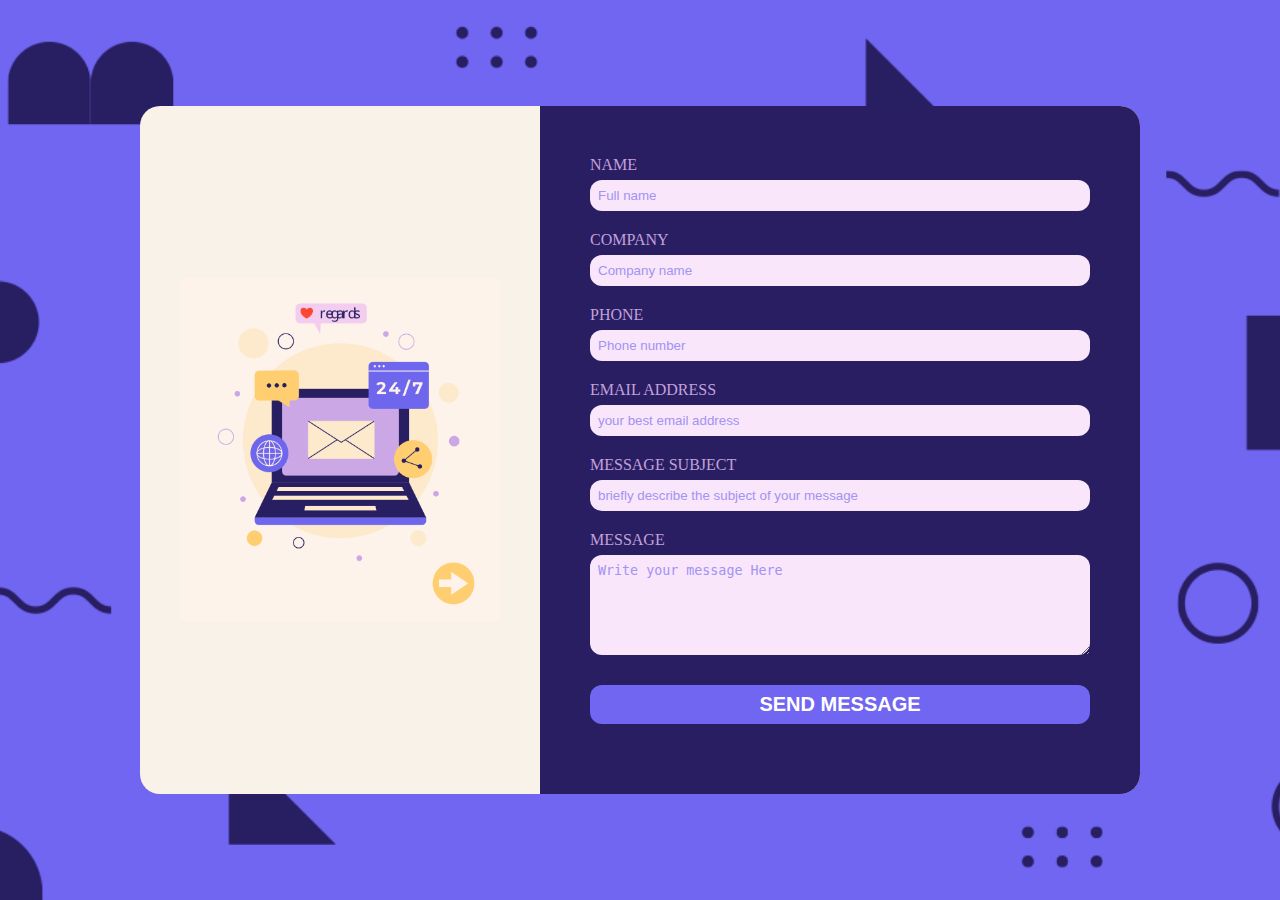
<file: contacto.html>
<!DOCTYPE html>
<html lang="es">
<head>
    <meta charset="UTF-8">
    <meta name="viewport" content="width=device-width, initial-scale=1.0">
    <title>Document</title>
    <link rel="stylesheet" href="css/contacto.css">
</head>
<body>
    <main class="main">
        <section class="contenido">
            <div class="izquierda">
                <img src="img/imagen1.png" alt="">

            </div>

            <div class="derecha">

                <form action="" class="formulario">

                    <p>NAME</p>
                <input type="text" placeholder="Full name">

                <p>COMPANY</p>
                <input type="text" placeholder="Company name">

                <p>PHONE</p>
                <input type="text" placeholder="Phone number">

                <p>EMAIL ADDRESS</p>
                <input type="text" placeholder="your best email address">

                <p>MESSAGE SUBJECT</p>
                <input type="text" placeholder="briefly describe the subject of your message">

                <p>MESSAGE</p>
                <textarea name="" id="" cols="30" rows="10" placeholder="Write your message Here"></textarea> 

                <input class="boton" type="submit" value="SEND MESSAGE">

                </form>

                

            </div>

        </section>
    </main>
    
</body>
</html>
</file>
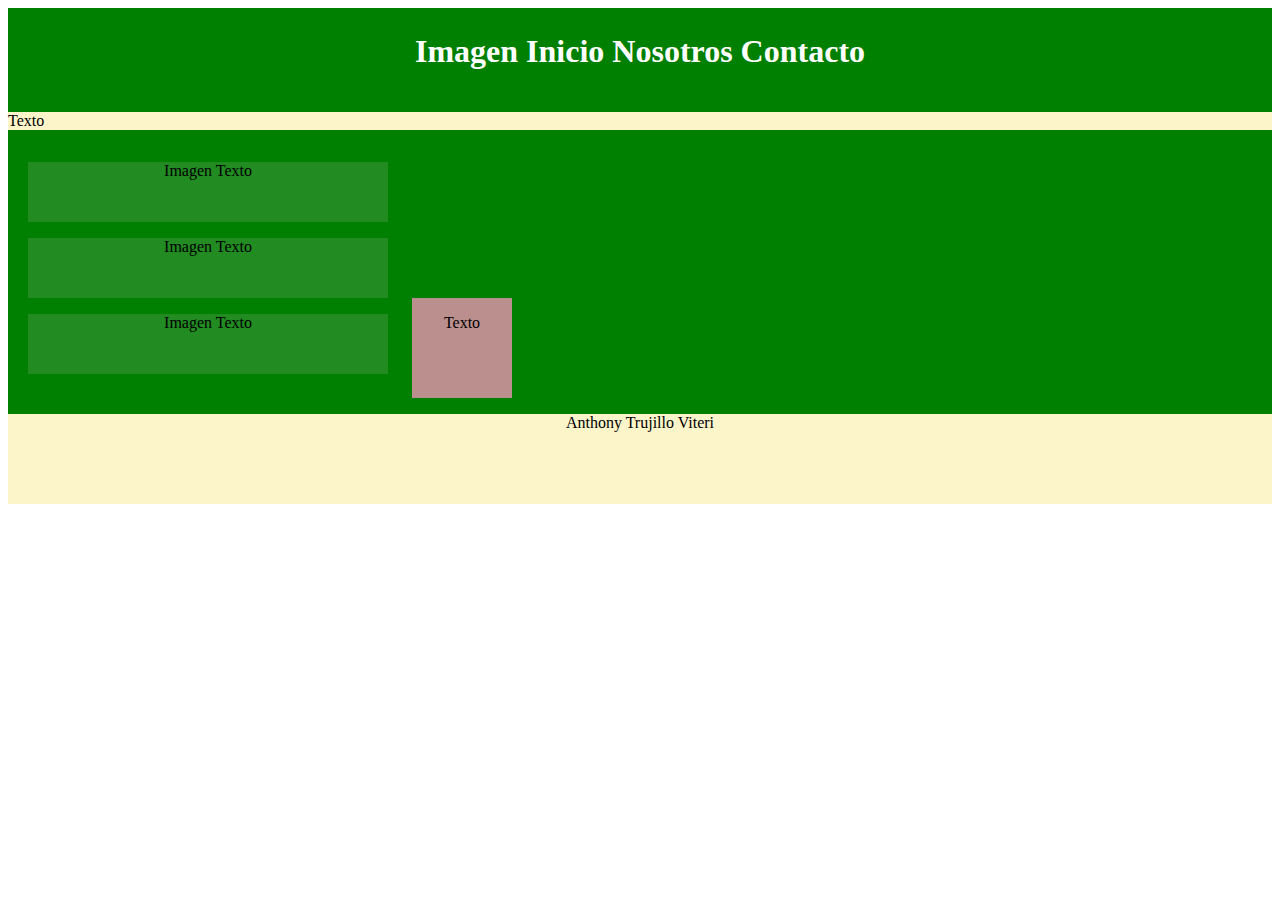
<file: examen.html>
<!DOCTYPE html>
<html lang="es">
<head>
    <meta charset="UTF-8">
    <meta name="viewport" content="width=device-width, initial-scale=1.0">
    <title>Document</title>

    <link rel="stylesheet" href="css/examen.css">
</head>
<body>
    
<div class="cont1">
    <div class="cont2">
        <h1> Imagen Inicio Nosotros Contacto</h1>
    </div>

    <div class="cont3">
        <p>Texto</p>

    </div>



    <div class="contfull">

        <div class="cont4">
        
            <div class="cont8">
                <p>Imagen Texto</p>

                


            </div>

            <div class="cont8">
                <p>Imagen Texto</p>


            </div>

            <div class="cont8">
                <p>Imagen Texto</p>

            </div>
           

            
        </div>

        <div class="cont5">
            <p>Texto</p> 

        </div>

    </div>

    <div class="footer">
        <p>Anthony Trujillo Viteri</p>

    </div>



</div>


</body>
</html>
</file>
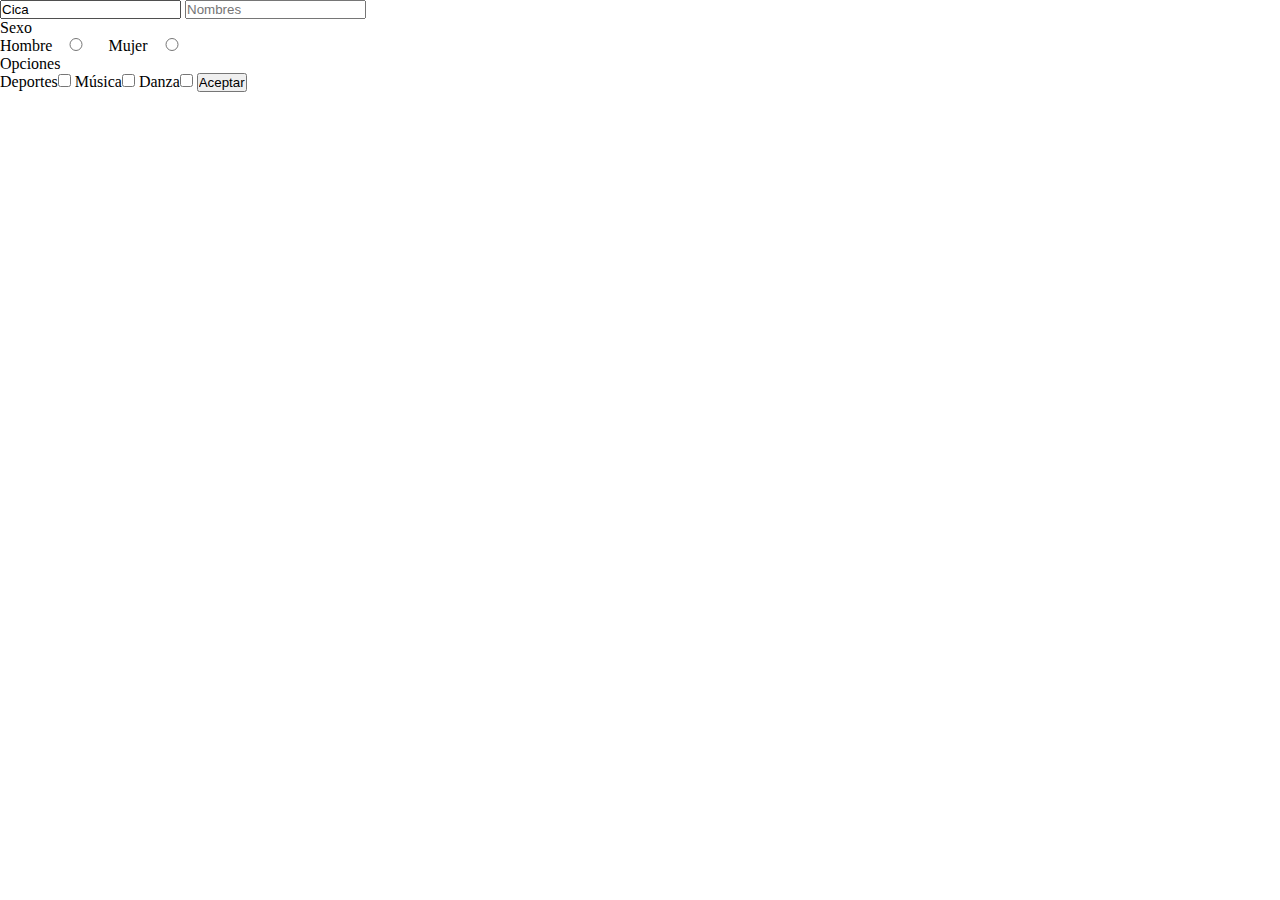
<file: formulario2.html>
<!DOCTYPE html>
<html lang="es">
<head>
    <meta charset="UTF-8">
    <meta name="viewport" content="width=device-width, initial-scale=1.0">
    <title>Document</title>
    <link rel="stylesheet" href="css/formulario2.css">


</head>
<body>

    <div class="contenedor">

        <form action="" class="formulario">

            <input class="inputTex" value="Cica" name="Nombres"  placeholder="Nombres"  type="text">

            <input  class="inputTex" placeholder="Nombres"  type="text">

            <p>Sexo</p>
            <span>Hombre</span><input class="inputRadio"   name="sexo" type="radio" value="M">
            <span>Mujer</span><input  class="inputRadio"   name="sexo" type="radio" value="F">

            <p>Opciones</p>
            <span>Deportes</span><input name="interes"  type="checkbox">
            <span>Música</span><input   name="interes"  type="checkbox">
            <span>Danza</span><input    name="interes"  type="checkbox">

            <input type="submit" value="Aceptar">

        </form>

    </div>
    




</body>
</html>
</file>
<file: css/contacto.css>
* {
    margin: 0;
    padding: 0;
    box-sizing: border-box;
}

.main {
    width: 100%;
    min-height: 100vh;
    background-image: url(../img/fondo.png);
    background-size: cover;
    background-position: center;

    display: flex;
    justify-content: center;
    align-items: center;
}

.contenido {
    width: 80%;
    max-width: 1000px;
    min-height: 500px;
    background-color: #f9f2e9;
    border-radius: 20px;
    display: flex;
    flex-wrap: wrap;
    margin-top: 40px;
    margin-bottom: 40px;
}

.izquierda {
    width: 100%;
    border-radius: 20px 0 0 20px;
    display: flex;
    justify-content: center;
    align-items: center;

}

.izquierda img{
    width: 80%;
}




.derecha {
    width: 100%;
    background-color: #291e62;
    min-height: 500px;
    border-radius: 0 0 20px 20px;
    padding: 50px;

}


.formulario p {
    color: #c2a1dc;

}

.formulario input, textarea {
    width: 100%;
    border-radius: 12px;
    padding: 8px;
    border: none;
    margin-top: 6px;
    margin-bottom: 20px;
    background-color: #f9e6fa;
}

.formulario textarea{
    min-width: 100%;
    max-width: 100%;
    min-height: 100px;
    max-height: 100px;
}

.boton {
    background-color: #7166f1 !important;
    color: white;
    font-size: 20px;
    font-weight: bolder;
}

::-webkit-input-placeholder {
    color: #a293f4;
}

@media screen and (min-width:1000px) {
    .derecha {
        width: 60%;
        border-radius: 0 20px 20px 0;

    }
    
    .izquierda {
        width: 40%;


    }
}
</file>
<file: css/examen.css>
.cont1{
    
    background-color: green;
    

    
    
}

.logo{
    width: 80px;
}

.cont2{
    background-color: green;
    padding: 4px;
    text-align: center;
    color: white;
    
    
}

.cont3{
    background-color: #fcf5ca;
    margin-bottom: 5px;
    
    
}

.contfull{
    margin-bottom: 12px;
    

}

.cont4{
    width: 400px;
    height: 250px;
    display: inline-block;
    text-align: center;
    
    

}

.cont5{

    width: 100px;
    height: 100px;
    background-color: rosybrown;
    display: inline-block;
    text-align: center;
    


}

.footer{
    background-color: #fcf5ca;
    height: 90px;
    text-align: center;
    
}

.cont8{
    width: 360px;
    margin-left: 20px;
    height: 60px;
    background-color: forestgreen;
    margin-bottom: 1px;
    

}
</file>
<file: css/formulario2.css>
* {
    margin: 0;
    padding: 0;
    box-sizing: border-box;
}

.contenedor {


}

.formulario {


}

.inputRadio {
    background-color: red;
    margin-left: 4px;
    margin-right: 8px;
    width: 40px;


}
</file>
